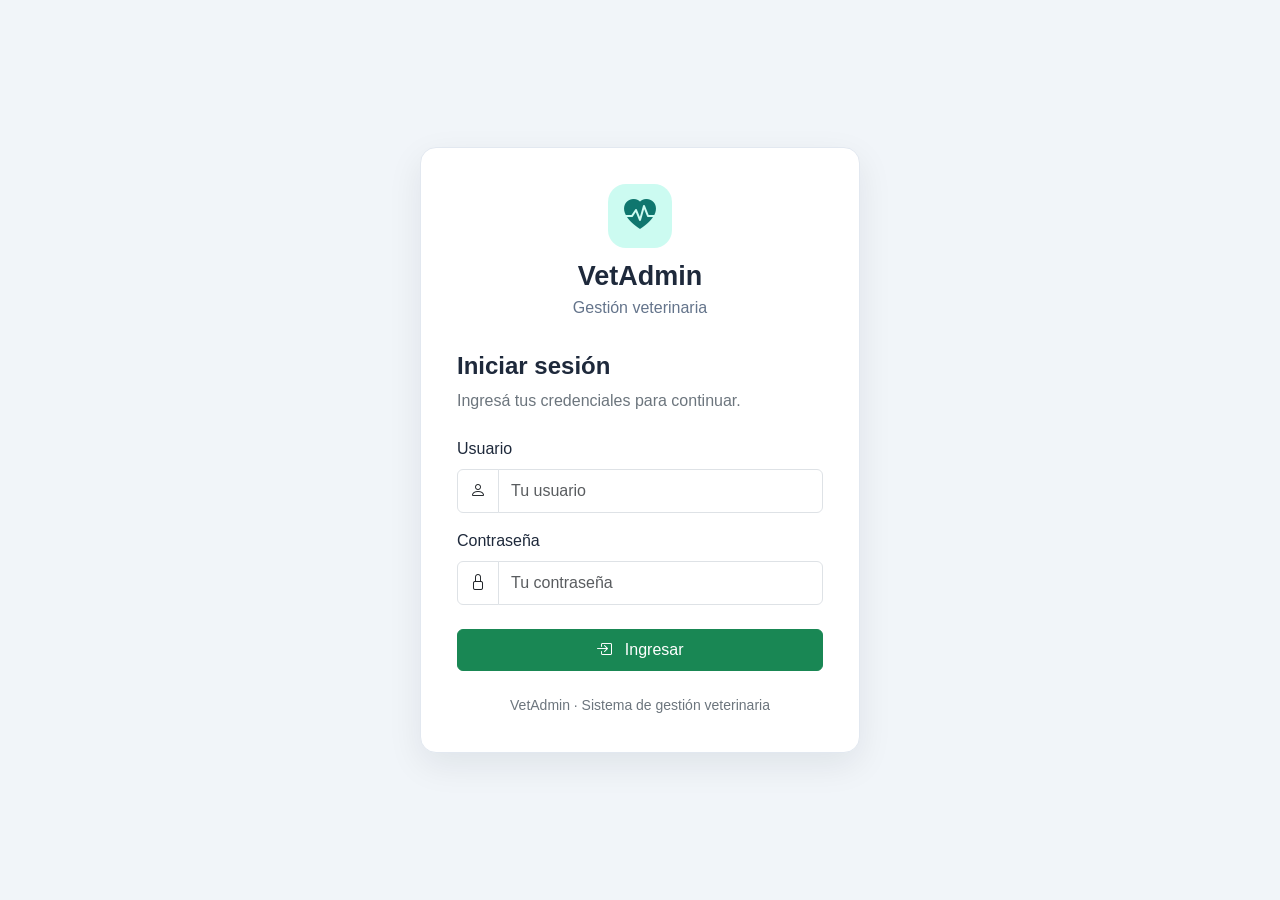
<file: login.html>
<!DOCTYPE html>
<html lang="es">
<head>
  <meta charset="UTF-8">
  <meta name="viewport" content="width=device-width, initial-scale=1">

  <title>Ingresar | VetAdmin</title>

  <link
          href="https://cdn.jsdelivr.net/npm/bootstrap@5.3.8/dist/css/bootstrap.min.css"
          rel="stylesheet">

  <link
          href="https://cdn.jsdelivr.net/npm/bootstrap-icons@1.13.1/font/bootstrap-icons.min.css"
          rel="stylesheet">

  <link rel="stylesheet" href="/css/styles.css">
</head>

<body class="login-page">

<main class="login-container">
  <div class="login-card">

    <div class="login-brand">
      <div class="login-logo">
        <i class="bi bi-heart-pulse-fill"></i>
      </div>

      <h1>VetAdmin</h1>
      <p>Gestión veterinaria</p>
    </div>

    <div class="mb-4">
      <h2 class="h4 fw-bold">Iniciar sesión</h2>
      <p class="text-secondary mb-0">
        Ingresá tus credenciales para continuar.
      </p>
    </div>

    <div id="mensajeLogin"></div>

    <form id="formLogin">

      <div class="mb-3">
        <label for="usuario" class="form-label">
          Usuario
        </label>

        <div class="input-group">
                        <span class="input-group-text bg-white">
                            <i class="bi bi-person"></i>
                        </span>

          <input
                  type="text"
                  class="form-control"
                  id="usuario"
                  name="username"
                  placeholder="Tu usuario"
                  autocomplete="username"
                  required>
        </div>
      </div>

      <div class="mb-4">
        <label for="password" class="form-label">
          Contraseña
        </label>

        <div class="input-group">
                        <span class="input-group-text bg-white">
                            <i class="bi bi-lock"></i>
                        </span>

          <input
                  type="password"
                  class="form-control"
                  id="password"
                  name="password"
                  placeholder="Tu contraseña"
                  autocomplete="current-password"
                  required>
        </div>
      </div>

      <button
              type="submit"
              class="btn btn-success w-100 py-2"
              id="btnLogin">

        <i class="bi bi-box-arrow-in-right me-2"></i>
        Ingresar
      </button>

    </form>

    <p class="text-secondary text-center small mt-4 mb-0">
      VetAdmin · Sistema de gestión veterinaria
    </p>

  </div>
</main>

<script src="https://cdn.jsdelivr.net/npm/bootstrap@5.3.8/dist/js/bootstrap.bundle.min.js"></script>
<script type="module" src="/js/login.js"></script>

</body>
</html>
</file>
<file: css/styles.css>
:root {
    --sidebar-width: 250px;
    --sidebar-bg: #172554;
    --sidebar-hover: #263967;
    --accent-color: #0d9488;
    --page-bg: #f4f7fb;
}

* {
    box-sizing: border-box;
}

body {
    margin: 0;
    background: var(--page-bg);
    color: #1e293b;
    font-family: Arial, sans-serif;
}

.app-container {
    min-height: 100vh;
}

/* MENÚ LATERAL */

.sidebar {
    width: var(--sidebar-width);
    height: 100vh;
    position: fixed;
    top: 0;
    left: 0;
    display: flex;
    flex-direction: column;
    background: var(--sidebar-bg);
    color: white;
    z-index: 1030;
    transition: transform 0.25s ease;
}

.sidebar-brand {
    height: 72px;
    display: flex;
    align-items: center;
    gap: 12px;
    padding: 0 24px;
    font-size: 22px;
    font-weight: bold;
    border-bottom: 1px solid #ffffff1a;
}

.sidebar-brand i {
    color: #5eead4;
    font-size: 27px;
}

.sidebar-section {
    padding: 28px 22px 12px;
    color: #a8b8d8;
    font-size: 11px;
    font-weight: bold;
    letter-spacing: 1px;
}

.sidebar-nav {
    padding: 0 12px;
}

.nav-link-custom {
    display: flex;
    align-items: center;
    gap: 13px;
    padding: 13px 14px;
    margin-bottom: 5px;
    border-radius: 8px;
    color: #dbeafe;
    text-decoration: none;
    transition: background 0.2s;
}

.nav-link-custom i {
    font-size: 19px;
}

.nav-link-custom:hover,
.nav-link-custom.active {
    background: var(--sidebar-hover);
    color: white;
}

.nav-link-custom.active {
    box-shadow: inset 3px 0 var(--accent-color);
}

.sidebar-footer {
    margin-top: auto;
    padding: 20px;
    border-top: 1px solid #ffffff1a;
    display: flex;
    gap: 10px;
    align-items: center;
    color: #bfdbfe;
    font-size: 13px;
}

/* ÁREA PRINCIPAL */

.main-wrapper {
    margin-left: var(--sidebar-width);
    min-height: 100vh;
    transition: margin-left 0.25s ease;
}

.topbar {
    height: 72px;
    padding: 0 30px;
    background: white;
    border-bottom: 1px solid #e2e8f0;
    display: flex;
    align-items: center;
    gap: 18px;
}

.topbar-title {
    font-weight: 600;
}

.sidebar-toggle {
    display: none;
}

.topbar-user {
    margin-left: auto;
    display: flex;
    align-items: center;
    gap: 10px;
}

.user-avatar {
    width: 40px;
    height: 40px;
    border-radius: 50%;
    background: #ccfbf1;
    color: #0f766e;
    display: grid;
    place-items: center;
    font-size: 20px;
}

.user-info {
    display: flex;
    flex-direction: column;
    font-size: 13px;
}

.user-info small {
    color: #64748b;
}

.main-content {
    padding: 32px;
}

/* COMPONENTES DE LAS PANTALLAS */

.page-heading {
    display: flex;
    justify-content: space-between;
    align-items: center;
    gap: 16px;
    flex-wrap: wrap;
    margin-bottom: 26px;
}

.page-heading h1 {
    font-size: 26px;
    font-weight: 700;
    margin-bottom: 6px;
}

.page-subtitle {
    color: #64748b;
    margin: 0;
}

.stat-card {
    background: white;
    border: 1px solid #e2e8f0;
    border-radius: 12px;
    padding: 22px;
    height: 100%;
}

.stat-icon {
    width: 46px;
    height: 46px;
    display: grid;
    place-items: center;
    border-radius: 10px;
    font-size: 22px;
    margin-bottom: 16px;
}

.stat-number {
    font-size: 28px;
    font-weight: bold;
}

.stat-label {
    color: #64748b;
    font-size: 14px;
}

.content-card {
    background: white;
    border: 1px solid #e2e8f0;
    border-radius: 12px;
    overflow: hidden;
}

.content-card-header {
    padding: 20px;
    border-bottom: 1px solid #e2e8f0;
}

.content-card-body {
    padding: 20px;
}

/* MENÚ EN PANTALLAS PEQUEÑAS */

@media (max-width: 768px) {
    .sidebar {
        transform: translateX(-100%);
    }

    .sidebar.show {
        transform: translateX(0);
    }

    .main-wrapper {
        margin-left: 0;
    }

    .sidebar-toggle {
        display: inline-block;
    }

    .topbar {
        padding: 0 16px;
    }

    .topbar-title {
        font-size: 14px;
    }

    .user-info {
        display: none;
    }

    .main-content {
        padding: 20px 15px;
    }
}

/* SIDEBAR COLAPSADO EN ESCRITORIO */

@media (min-width: 769px) {
    body.sidebar-collapsed .sidebar {
        transform: translateX(-100%);
    }

    body.sidebar-collapsed .main-wrapper {
        margin-left: 0;
    }
}



/* PANTALLA DE LOGIN */

.login-page {
    min-height: 100vh;
    background: #f1f5f9;
}

.login-container {
    min-height: 100vh;
    display: flex;
    justify-content: center;
    align-items: center;
    padding: 24px;
}

.login-card {
    width: 100%;
    max-width: 440px;
    padding: 36px;
    background: white;
    border: 1px solid #e2e8f0;
    border-radius: 16px;
    box-shadow: 0 12px 35px rgba(15, 23, 42, 0.08);
}

.login-brand {
    text-align: center;
    margin-bottom: 32px;
}

.login-logo {
    display: grid;
    place-items: center;
    width: 64px;
    height: 64px;
    margin: 0 auto 12px;
    border-radius: 18px;
    background: #ccfbf1;
    color: #0f766e;
    font-size: 32px;
}

.login-brand h1 {
    font-size: 27px;
    font-weight: 700;
    margin-bottom: 4px;
}

.login-brand p {
    color: #64748b;
    margin: 0;
}

.login-card .form-control,
.login-card .input-group-text {
    min-height: 44px;
}

@media (max-width: 480px) {
    .login-card {
        padding: 26px 20px;
    }
}

/* DISTRIBUCIÓN DE TARJETAS DEL DASHBOARD */
.stats-grid {
    display: grid;
    grid-template-columns: repeat(4, minmax(0, 1fr));
    gap: 20px;
}

/* TARJETA */
.stat-card {
    display: flex;
    align-items: center;
    gap: 16px;
    min-height: 115px;
    padding: 22px;
    background-color: #ffffff;
    border: 1px solid #e9ecef;
    border-radius: 12px;
    box-shadow: 0 2px 8px rgba(0, 0, 0, 0.04);
    transition: transform 0.2s ease, box-shadow 0.2s ease;
}

.stat-card:hover {
    transform: translateY(-3px);
    box-shadow: 0 5px 15px rgba(0, 0, 0, 0.08);
}

/* ÍCONOS */
.stat-icon {
    width: 52px;
    height: 52px;
    min-width: 52px;
    display: flex;
    align-items: center;
    justify-content: center;
    border-radius: 12px;
    font-size: 23px;
}

/* INFORMACIÓN */
.stat-info {
    min-width: 0;
}

.stat-number {
    font-size: 27px;
    font-weight: 700;
    line-height: 1.2;
    color: #212529;
}

.stat-label {
    margin-top: 6px;
    font-size: 13px;
    color: #6c757d;
}

/* TABLETS */
@media (max-width: 1100px) {
    .stats-grid {
        grid-template-columns: repeat(2, minmax(0, 1fr));
    }
}

/* CELULARES */
@media (max-width: 576px) {
    .stats-grid {
        grid-template-columns: 1fr;
    }
}

/* ==========================================
   MODAL PARA CAMBIAR ESTADO DE TURNOS
========================================== */

.turno-modal-overlay {
    display: none;
    position: fixed;
    inset: 0;
    z-index: 2000;
    background: rgba(15, 23, 42, 0.50);
    align-items: center;
    justify-content: center;
    padding: 20px;
}

.turno-modal-overlay.activo {
    display: flex;
}

.turno-modal-dialog {
    width: 100%;
    max-width: 440px;
    background: #ffffff;
    border-radius: 16px;
    padding: 24px;
    box-shadow: 0 15px 45px rgba(0, 0, 0, 0.18);
    animation: aparecerModalTurno 0.2s ease;
}

@keyframes aparecerModalTurno {
    from {
        opacity: 0;
        transform: translateY(10px);
    }

    to {
        opacity: 1;
        transform: translateY(0);
    }
}

.turno-modal-header {
    display: flex;
    justify-content: space-between;
    align-items: flex-start;
    margin-bottom: 22px;
}

.turno-modal-body {
    display: flex;
    flex-direction: column;
    gap: 10px;
}

.turno-estado-opcion {
    display: flex;
    align-items: center;
    gap: 12px;
    width: 100%;
    padding: 13px;
    border: 1px solid #e9ecef;
    border-radius: 12px;
    background: #ffffff;
    color: #212529;
    text-align: left;
    transition: all 0.2s ease;
}

.turno-estado-opcion:hover {
    background: #f8f9fa;
    border-color: #ced4da;
    transform: translateX(2px);
}

.turno-estado-opcion:disabled {
    opacity: 0.5;
    cursor: not-allowed;
}

.turno-estado-opcion strong {
    display: block;
    font-size: 14px;
}

.turno-estado-opcion small {
    display: block;
    color: #6c757d;
    font-size: 12px;
    margin-top: 3px;
}

.turno-estado-icono {
    display: flex;
    align-items: center;
    justify-content: center;
    width: 42px;
    height: 42px;
    min-width: 42px;
    border-radius: 10px;
    font-size: 19px;
}

.turno-estado-icono.atendido {
    background: #e8f5ec;
    color: #198754;
}

.turno-estado-icono.cancelado {
    background: #fcebec;
    color: #dc3545;
}

.turno-estado-icono.no-asistio {
    background: #edf0f3;
    color: #6c757d;
}

.turno-modal-footer {
    display: flex;
    justify-content: flex-end;
    margin-top: 22px;
}
/* ==========================================
   PANEL DE USUARIO
========================================== */

.topbar-user-container {
    position: relative;
    margin-left: auto;
}

.topbar-user {
    display: flex;
    align-items: center;
    gap: 8px;
    border: none;
    background: transparent;
    padding: 4px;
    cursor: pointer;
    color: #334155;
}

.topbar-user:hover {
    color: var(--accent-color);
}

.user-panel {
    position: absolute;
    top: calc(100% + 12px);
    right: 0;
    width: min(440px, calc(100vw - 30px));
    max-height: calc(100vh - 100px);
    overflow-y: auto;
    padding: 20px;
    background: #ffffff;
    border: 1px solid #e2e8f0;
    border-radius: 12px;
    box-shadow: 0 12px 35px rgba(15, 23, 42, 0.15);
    z-index: 1100;
}

.user-panel[hidden],
#seccionAdminUsuarios[hidden] {
    display: none !important;
}

.user-panel-header {
    display: flex;
    align-items: center;
    gap: 12px;
    padding-bottom: 16px;
}

.user-panel-header strong {
    font-size: 15px;
}

.user-panel-section {
    padding: 12px 0;
}

.user-panel-section h6 {
    font-weight: 700;
    font-size: 14px;
    margin-bottom: 14px;
}

.user-panel .form-control,
.user-panel .form-select {
    font-size: 14px;
}

@media (max-width: 480px) {
    .user-panel {
        right: -65px;
        width: calc(100vw - 30px);
    }
}
/* BOTÓN DE ACCESO AL PERFIL */

.topbar-user {
    border: none;
    background: transparent;
    color: inherit;
    cursor: pointer;
    font-family: inherit;
    text-align: left;
}

.topbar-user:hover .user-avatar {
    background: #99f6e4;
}

.topbar-user:focus-visible {
    outline: 2px solid var(--accent-color);
    outline-offset: 4px;
    border-radius: 8px;
}

/* ==========================================
   AVATAR Y FOTO DE MASCOTA
========================================== */

.btn-outline-teal {
    color: var(--accent-color);
    border-color: var(--accent-color);
    background-color: #ffffff;
}

.btn-outline-teal:hover,
.btn-outline-teal:focus {
    background-color: var(--accent-color);
    border-color: var(--accent-color);
    color: #ffffff;
}

.mascota-avatar-wrapper {
    position: relative;
    width: 112px;
    height: 112px;
    border-radius: 20px;
    overflow: hidden;
    flex-shrink: 0;
    border: 2px solid #cbd5e1;
    background-color: #f8fafc;
    box-shadow: 0 4px 12px rgba(15, 23, 42, 0.06);
}

.mascota-avatar-clickable {
    cursor: pointer;
    transition: transform 0.2s ease, box-shadow 0.2s ease;
}

.mascota-avatar-clickable:hover {
    transform: translateY(-2px);
    box-shadow: 0 8px 18px rgba(15, 23, 42, 0.14);
}

.mascota-avatar-img {
    width: 100%;
    height: 100%;
    object-fit: cover;
    display: block;
}

.mascota-avatar-zoom {
    position: absolute;
    right: 6px;
    bottom: 6px;
    width: 26px;
    height: 26px;
    border-radius: 8px;
    background: rgba(15, 23, 42, 0.65);
    color: #ffffff;
    display: grid;
    place-items: center;
    font-size: 12px;
    opacity: 0;
    transition: opacity 0.2s ease;
}

.mascota-avatar-clickable:hover .mascota-avatar-zoom {
    opacity: 1;
}

.mascota-avatar-placeholder {
    display: flex;
    flex-direction: column;
    align-items: center;
    justify-content: center;
    gap: 6px;
    border-style: dashed;
    border-color: #99f6e4;
    background: linear-gradient(135deg, #f0fdfa 0%, #ccfbf1 100%);
    color: #0f766e;
    font-size: 12px;
    font-weight: 600;
}

.mascota-avatar-placeholder-icon {
    width: 42px;
    height: 42px;
    border-radius: 12px;
    background: rgba(255, 255, 255, 0.75);
    display: grid;
    place-items: center;
    font-size: 20px;
}

.mascota-tabla-thumb {
    width: 36px;
    height: 36px;
    border-radius: 10px;
    object-fit: cover;
    flex-shrink: 0;
    border: 1px solid #cbd5e1;
}

.mascota-tabla-thumb-placeholder {
    width: 36px;
    height: 36px;
    border-radius: 10px;
    background: #ccfbf1;
    color: #0f766e;
    display: inline-grid;
    place-items: center;
    font-size: 15px;
    flex-shrink: 0;
}

/* ==========================================
   CIERRE DE SIDEBAR EN MOBILE
========================================== */

.sidebar-close {
    opacity: 0.8;
}

.sidebar-close:hover {
    opacity: 1;
}

.sidebar-backdrop {
    display: none;
    position: fixed;
    inset: 0;
    background: rgba(15, 23, 42, 0.45);
    z-index: 1025;
    opacity: 0;
    transition: opacity 0.2s ease;
}

.sidebar-backdrop.show {
    display: block;
    opacity: 1;
}

body.sidebar-mobile-open {
    overflow: hidden;
}
</file>
